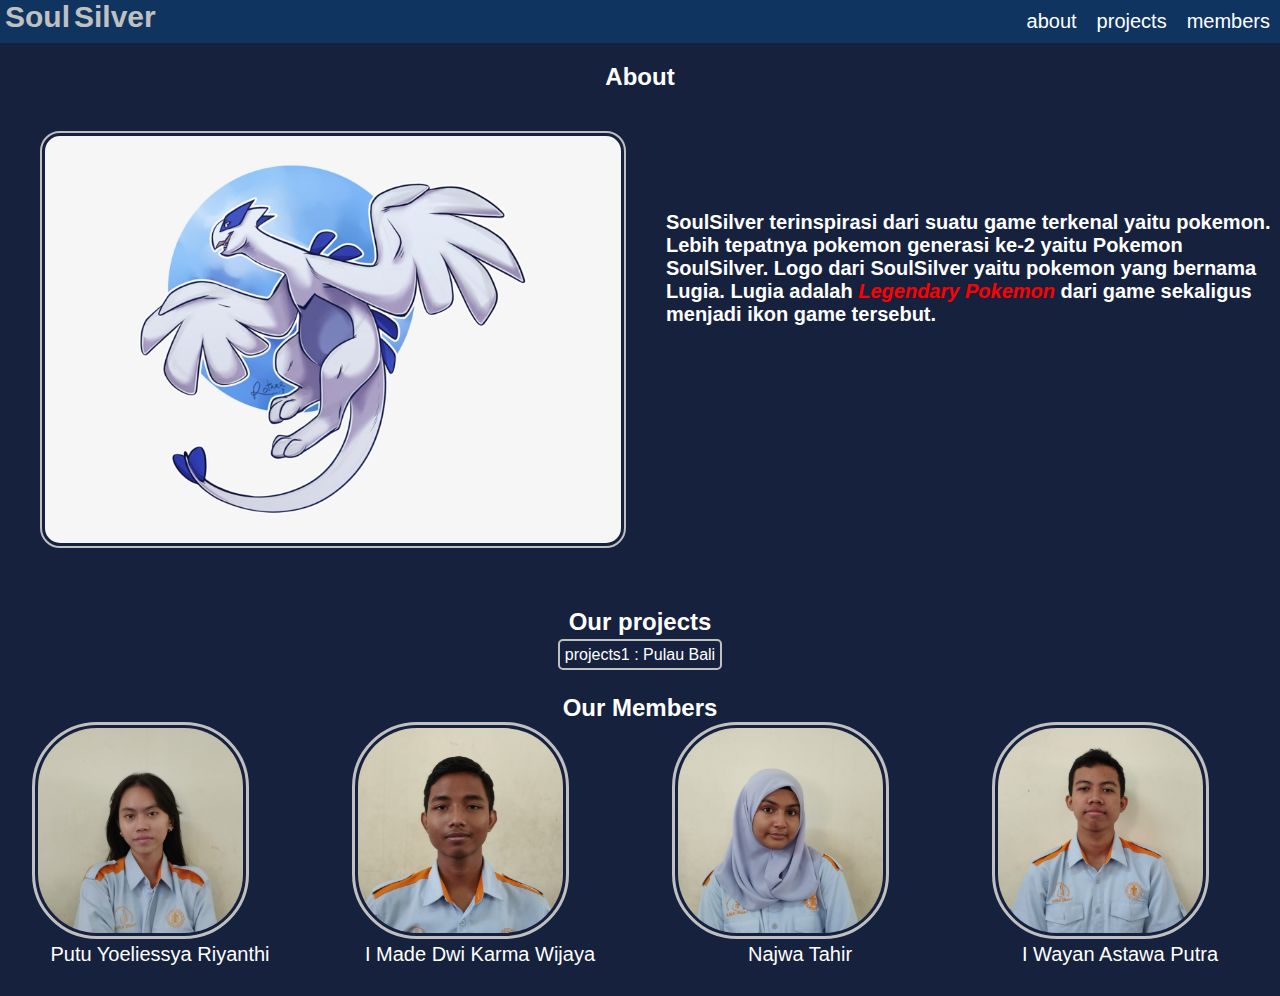
<file: index.html>
<!DOCTYPE html>
<html lang="en">
<head>
    <meta charset="UTF-8">
    <meta http-equiv="X-UA-Compatible" content="IE=edge">
    <meta name="viewport" content="width=device-width, initial-scale=1.0">
    <link rel="stylesheet" href="tugas css/I Wayan Astawa Putra.css">
    <title>SoulSilver Homepage</title>
</head>
<body>
    <div class="container">
        <nav class="wrapper">
            <div class="brand">
                <div class="firstname">soul</div>
                <div class="lastname">silver</div>
            </div>
            <ul class="navigation">
                <li><a href="#about">about</a></li>
                <li><a href="#projects">projects</a></li>
                <li><a href="#members">members</a></li>
            </ul>
        </nav>
    </div>
    
    <h2 style="text-align: center;">About</h2>
    <section id="about">
        <div class="about">
            <img src="lugia.png" alt="SoulSilverLogo">
            <p>SoulSilver terinspirasi dari suatu game terkenal yaitu pokemon. Lebih tepatnya pokemon generasi ke-2 yaitu Pokemon SoulSilver. Logo dari SoulSilver yaitu pokemon yang bernama Lugia. Lugia adalah <i> Legendary pokemon</i> dari game sekaligus menjadi ikon game tersebut. </p>
        </div>
    </section>
    <section id="projects">
        <div class="projects">
            <h2>Our projects</h2>
            <ul>
                <li> <a href="Bali/project1.html">projects1 : Pulau Bali</a></li>
            </ul>
        </div>
    </section>
    <div class="pdelapan">
        <section id="members">
        <div class="tengah">
            <div class="kolom">
            
                <h2>Our Members</h2>
                <div class="space"></div>
             </div>

            <div class="tutor-list">
                <div class="kartu-tutor">
                    <a href="https://www.instagram.com/riyanthi_ng/" target="_blank"><img src="img/yulis.jpeg" alt=""></a>
                    <p>Putu Yoeliessya Riyanthi</p>
                </div>
                <div class="kartu-tutor">
                    <a href="https://www.instagram.com/14wopy/" target="_blank"><img src="img/karma.jpeg" alt=""></a>
                    <p>I Made Dwi Karma Wijaya</p>
                </div>
                <div class="kartu-tutor">
                    <a href="https://www.instagram.com/najwathalibz/" target="_blank"><img src="img/najwa.jpeg" alt=""></a>
                    <p>Najwa Tahir</p>
                </div>
                <div class="kartu-tutor">
                    <a href="https://www.instagram.com/astawaputra29/"target="_blank"><img src="img/astawa.jpeg" alt=""></a>
                    <p>I Wayan Astawa Putra</p>
                </div>
            </div>
        </div>
        </section>
    </div>
</body>
</html>
</file>
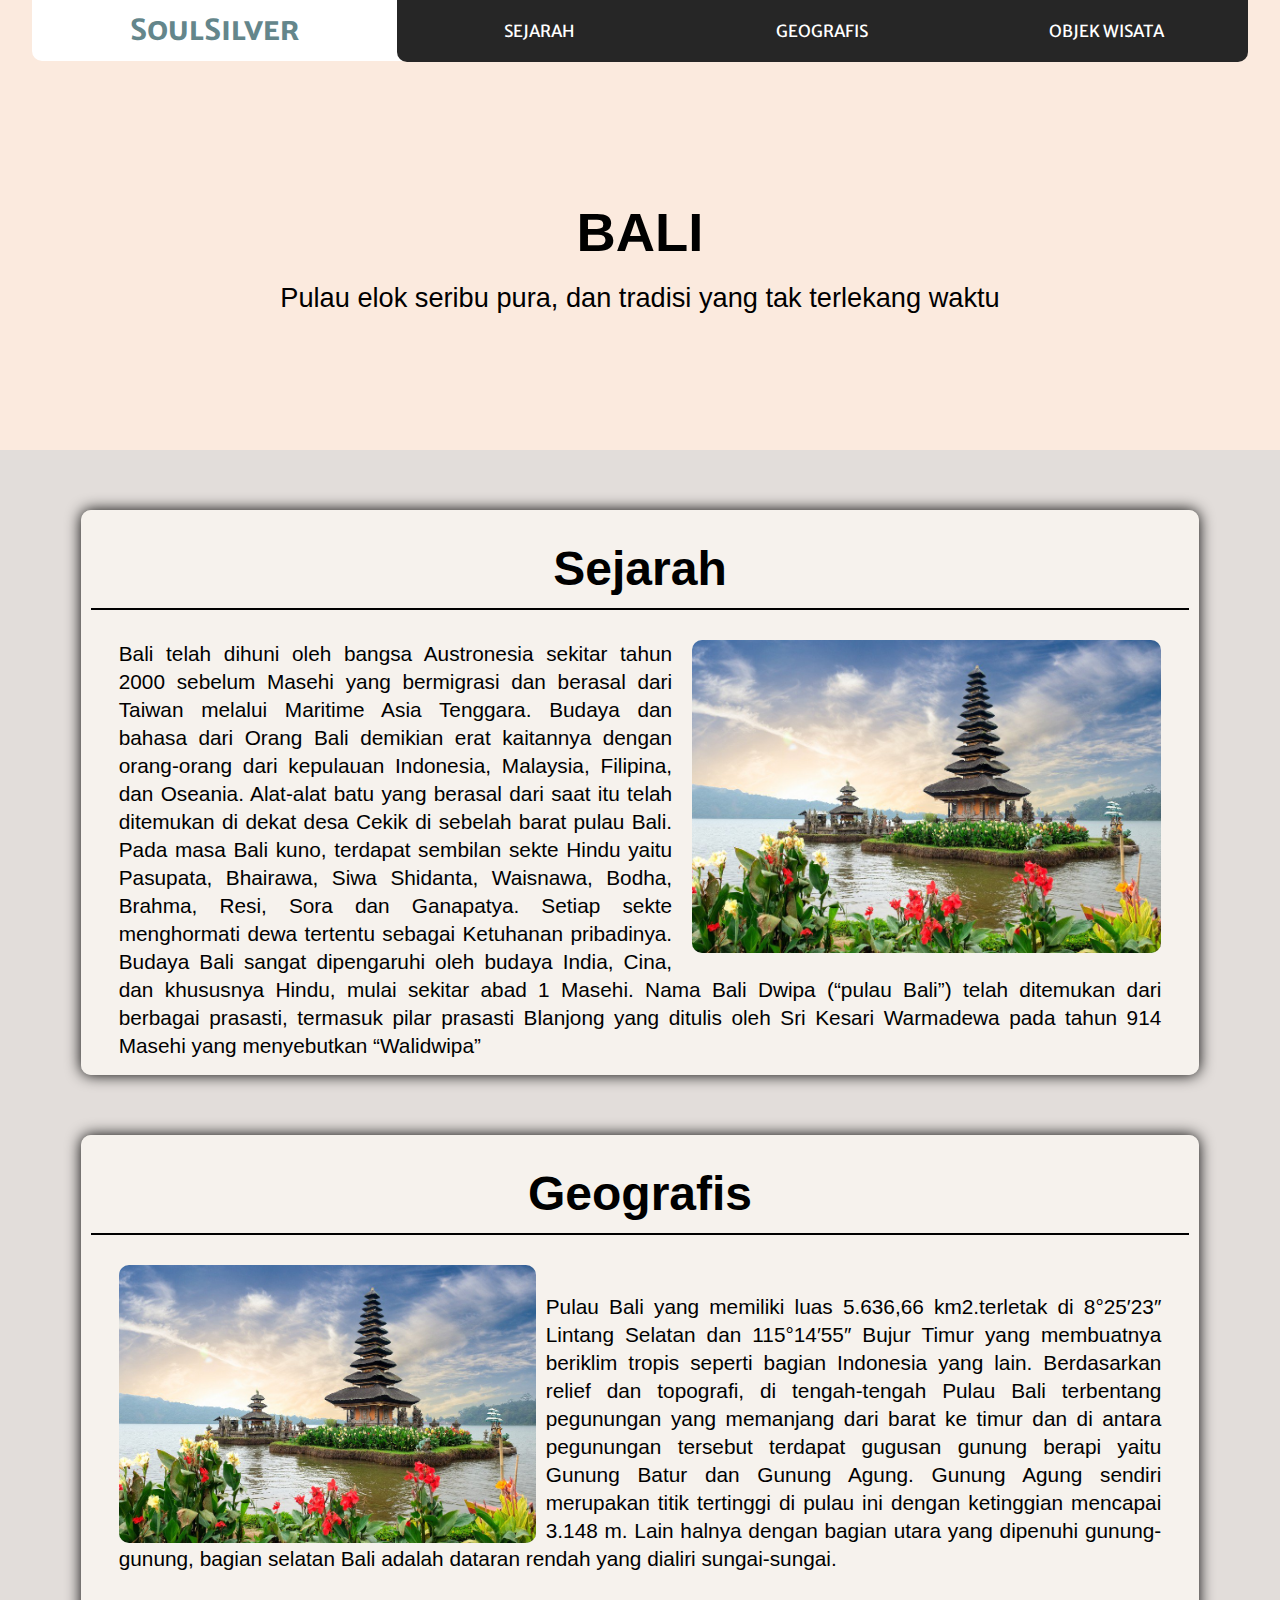
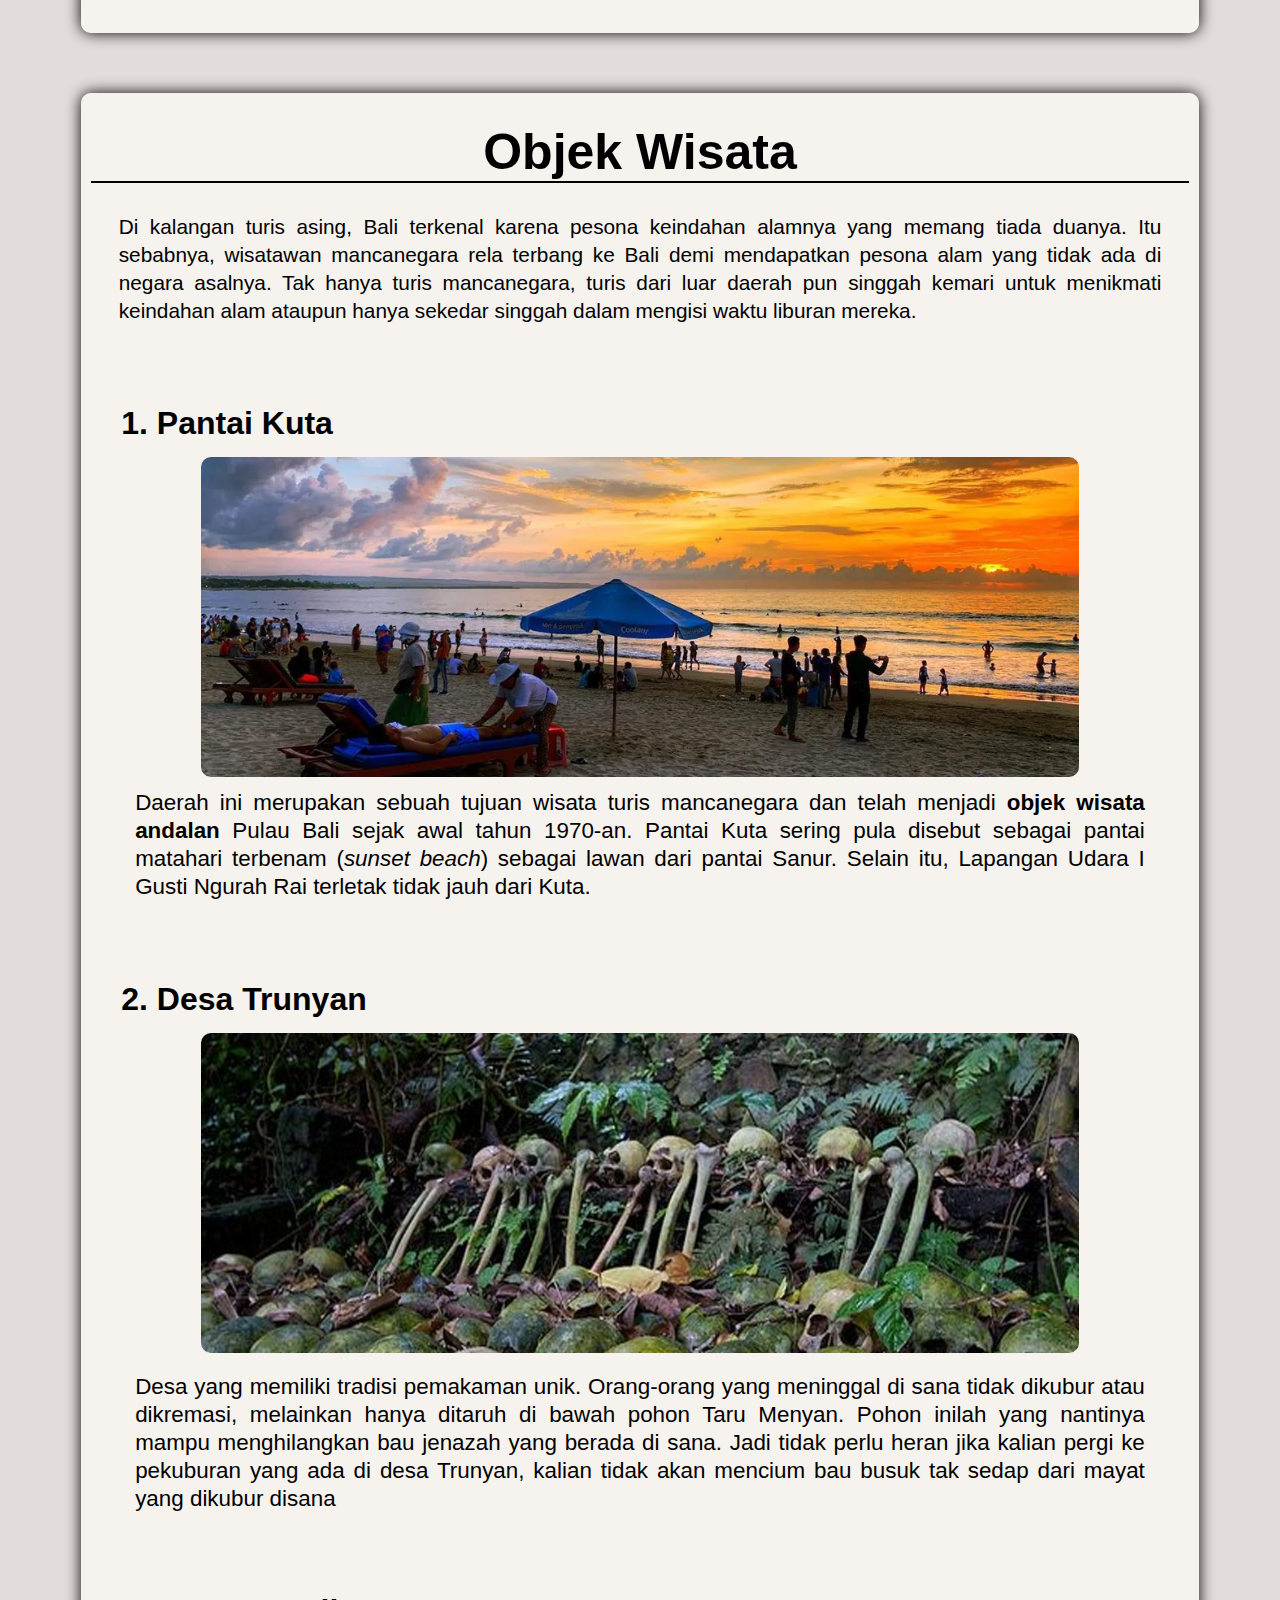
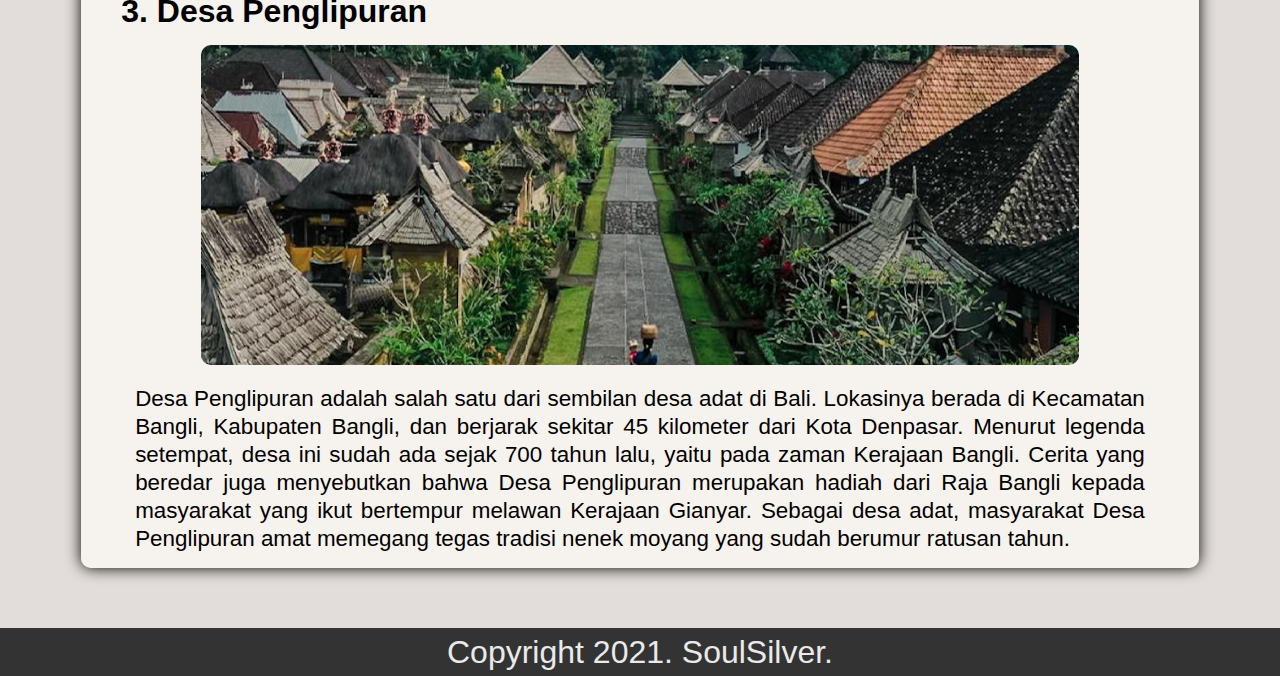
<file: Bali/project1.html>
<!DOCTYPE html>
<html lang="en">
<head>
    <meta charset="UTF-8">
    <meta http-equiv="X-UA-Compatible" content="IE=edge">
    <meta name="viewport" content="width=device-width, initial-scale=1.0">
    <link rel="preconnect" href="https://fonts.googleapis.com">
<link rel="preconnect" href="https://fonts.gstatic.com" crossorigin>
<link href="https://fonts.googleapis.com/css2?family=Merriweather+Sans&display=swap" rel="stylesheet">
    <link rel="stylesheet" href="a1.css">
    <title>Pulau Bali</title>
</head>
<body>
    <div class="container"></div>
    <nav id="navbar">
        <div class="header">
            <div class="title">
                <a href="../index.html">SoulSilver</a>
            </div>
            <div class="menu">
                <ul>
                    <li><a class="n1" href="#Sejarah">Sejarah</a></li>
                    <li><a href="#Geografis">Geografis</a></li>
                    <li><a class="n3" href="#ObjekWisata">Objek Wisata</a></li>
                    
                </ul>
            </div>
        </div>
    </nav>

    <!-- <div class="space"></div><div class="space"></div> -->
    <div class="jumbotron">
            <h1>BALI</h1>
            <p>Pulau elok seribu pura, dan tradisi yang tak terlekang waktu</p>
        </div>
    <main>
        

    <div class="space"></div>

        <div class="psatu">
            
            <article class="card">
                <section id="Sejarah"><h2>Sejarah</h2></section>
                <p><img src="../img/2.jpg" alt="">Bali telah dihuni oleh bangsa Austronesia sekitar tahun 2000 sebelum Masehi 
                    yang bermigrasi dan berasal dari Taiwan melalui Maritime Asia Tenggara. Budaya dan bahasa 
                    dari Orang Bali demikian erat kaitannya dengan orang-orang dari kepulauan Indonesia, 
                    Malaysia, Filipina, dan Oseania. Alat-alat batu yang berasal dari saat itu telah ditemukan 
                    di dekat desa Cekik di sebelah barat pulau Bali. Pada masa Bali kuno, terdapat sembilan sekte Hindu yaitu Pasupata, 
                    Bhairawa, Siwa Shidanta, Waisnawa, Bodha, Brahma, Resi, Sora dan Ganapatya. 
                    Setiap sekte menghormati dewa tertentu sebagai Ketuhanan pribadinya. Budaya Bali sangat dipengaruhi 
                    oleh budaya India, Cina, dan khususnya Hindu, mulai sekitar abad 1 Masehi.
                    Nama Bali Dwipa (“pulau Bali”) telah ditemukan dari berbagai prasasti, 
                    termasuk pilar prasasti Blanjong yang ditulis oleh Sri Kesari Warmadewa pada tahun 914 Masehi 
                    yang menyebutkan “Walidwipa”</p>
                </article>
        </div>
    <div class="space"></div>

        <div class="pdua">
            
            <article class="card1">
                <section id="Geografis"><h2>Geografis</h2></section>
                <p><img src="../img/2.jpg" alt=""><br>Pulau Bali yang memiliki luas 5.636,66 km2.terletak di 8°25′23″ 
                    Lintang Selatan dan 115°14′55″ Bujur Timur yang membuatnya beriklim tropis 
                    seperti bagian Indonesia yang lain. Berdasarkan relief dan topografi, 
                    di tengah-tengah Pulau Bali terbentang pegunungan yang memanjang dari 
                    barat ke timur dan di antara pegunungan tersebut terdapat gugusan gunung 
                    berapi yaitu Gunung Batur dan Gunung Agung. Gunung Agung sendiri merupakan 
                    titik tertinggi di pulau ini dengan ketinggian mencapai 3.148 m. Lain 
                    halnya dengan bagian utara yang dipenuhi gunung-gunung, bagian selatan 
                    Bali adalah dataran rendah yang dialiri sungai-sungai.</p>
            </article>
        </div>

    <div class="space"></div>

        <div class="pempat">
           
            <article class="card2">
                <section id="ObjekWisata"><h2>Objek Wisata</h2></section>
                <p>Di kalangan turis asing, Bali terkenal karena pesona keindahan alamnya yang memang tiada duanya. Itu sebabnya, wisatawan 
                    mancanegara rela terbang ke Bali demi mendapatkan pesona alam yang tidak ada di negara asalnya. Tak hanya turis mancanegara, turis 
                    dari luar daerah pun singgah kemari untuk menikmati keindahan alam ataupun hanya sekedar singgah dalam mengisi waktu liburan mereka.</p>
            </article>
        
            <br><br><br>

            <div class="plima">
                <h3>1. Pantai Kuta</h3>
                <div class="hero1"></div>
                <p>Daerah ini merupakan sebuah tujuan wisata turis 
                    mancanegara dan telah menjadi <strong>objek wisata andalan</strong> 
                    Pulau Bali sejak awal tahun 1970-an. Pantai Kuta sering pula 
                    disebut sebagai pantai matahari terbenam (<em>sunset beach</em>) 
                    sebagai lawan dari pantai Sanur. Selain itu, Lapangan Udara I Gusti 
                    Ngurah Rai terletak tidak jauh dari Kuta.</p>
            </div>
        

        <br><br><br>

            <div class="penam">
                <h3>2. Desa Trunyan</h3>
                <div class="hero2"></div>
                <p>Desa yang memiliki tradisi pemakaman unik. Orang-orang yang meninggal di sana tidak dikubur atau dikremasi, melainkan hanya ditaruh di bawah pohon Taru Menyan. Pohon inilah yang nantinya mampu menghilangkan bau jenazah yang berada di sana. Jadi tidak perlu heran jika kalian pergi ke pekuburan yang ada di desa Trunyan, kalian tidak akan mencium bau busuk tak sedap dari mayat yang dikubur disana</p>
            </div>

           <br><br><br>

            <div class="ptujuh">
                <h3>3. Desa Penglipuran</h3>
                <div class="hero3"></div>
                <p>Desa Penglipuran adalah salah satu dari sembilan desa adat di Bali. Lokasinya berada di Kecamatan Bangli, Kabupaten Bangli, dan berjarak sekitar 45 kilometer dari Kota Denpasar. Menurut legenda setempat, desa ini sudah ada sejak 700 tahun lalu, yaitu pada zaman Kerajaan Bangli. Cerita yang beredar juga menyebutkan bahwa Desa Penglipuran merupakan hadiah dari Raja Bangli kepada masyarakat yang ikut bertempur melawan Kerajaan Gianyar. Sebagai desa adat, masyarakat Desa Penglipuran amat memegang tegas tradisi nenek moyang yang sudah berumur ratusan tahun.</p>
            </div>
        </div>

        <div class="space"></div>

        <!-- <div class="pdelapan">
            <section id="sec4">
            <div class="tengah">
                <div class="kolom">
                     <p class="deskripsi">Our Top Group</p>
                    <h2>Members</h2>
                    <div class="space"></div>
                 </div>

                <div class="tutor-list">
                    <div class="kartu-tutor">
                        <a href="https://www.instagram.com/riyanthi_ng/" target="_blank"><img src="img/Yoelies.png" alt=""></a>
                        <p>Putu Yoeliessya Riyanthi</p>
                    </div>
                    <div class="kartu-tutor">
                        <a href="https://www.instagram.com/14wopy/" target="_blank"><img src="img/Karma.png" alt=""></a>
                        <p>I Made Dwi Karma Wijaya</p>
                    </div>
                    <div class="kartu-tutor">
                        <a href="https://www.instagram.com/najwathalibz/" target="_blank"><img src="img/Najwa.png" alt=""></a>
                        <p>Najwa Tahir</p>
                    </div>
                    <div class="kartu-tutor">
                        <a href="https://www.instagram.com/astawaputra29/"target="_blank"><img src="img/Astawa.png" alt=""></a>
                        <p>I Wayan Astawa Putra</p>
                    </div>
                </div>
            </div>
            </section>
        </div> -->

        <!-- <div class="space"></div> -->

        <!-- <div class="comment-box">
            <h2>Comment</h2>
            <input type="text" name="Full_Name" placeholder="Full Name...">
            <textarea name="comment" placeholder="Type Your Comment" cols="30" rows="10"></textarea>
            <button type="submit">Submit Comment</button>
        </div> -->


    </main>
        <div class="footer">
            <p class="copy">Copyright 2021. SoulSilver.</p>
        </div>
    <script>
        var prevScrollpos = window.pageYOffset;
        window.onscroll = function(){

            var currentScrollpos = window.pageYOffset;
                if(prevScrollpos > currentScrollpos) {
                    document.getElementById("navbar").style.top = "0";
                } else {
                    document.getElementById("navbar").style.top = "-65px";
                }
            prevScrollpos = currentScrollpos;
        }
    </script>

</body>
</html>
</file>
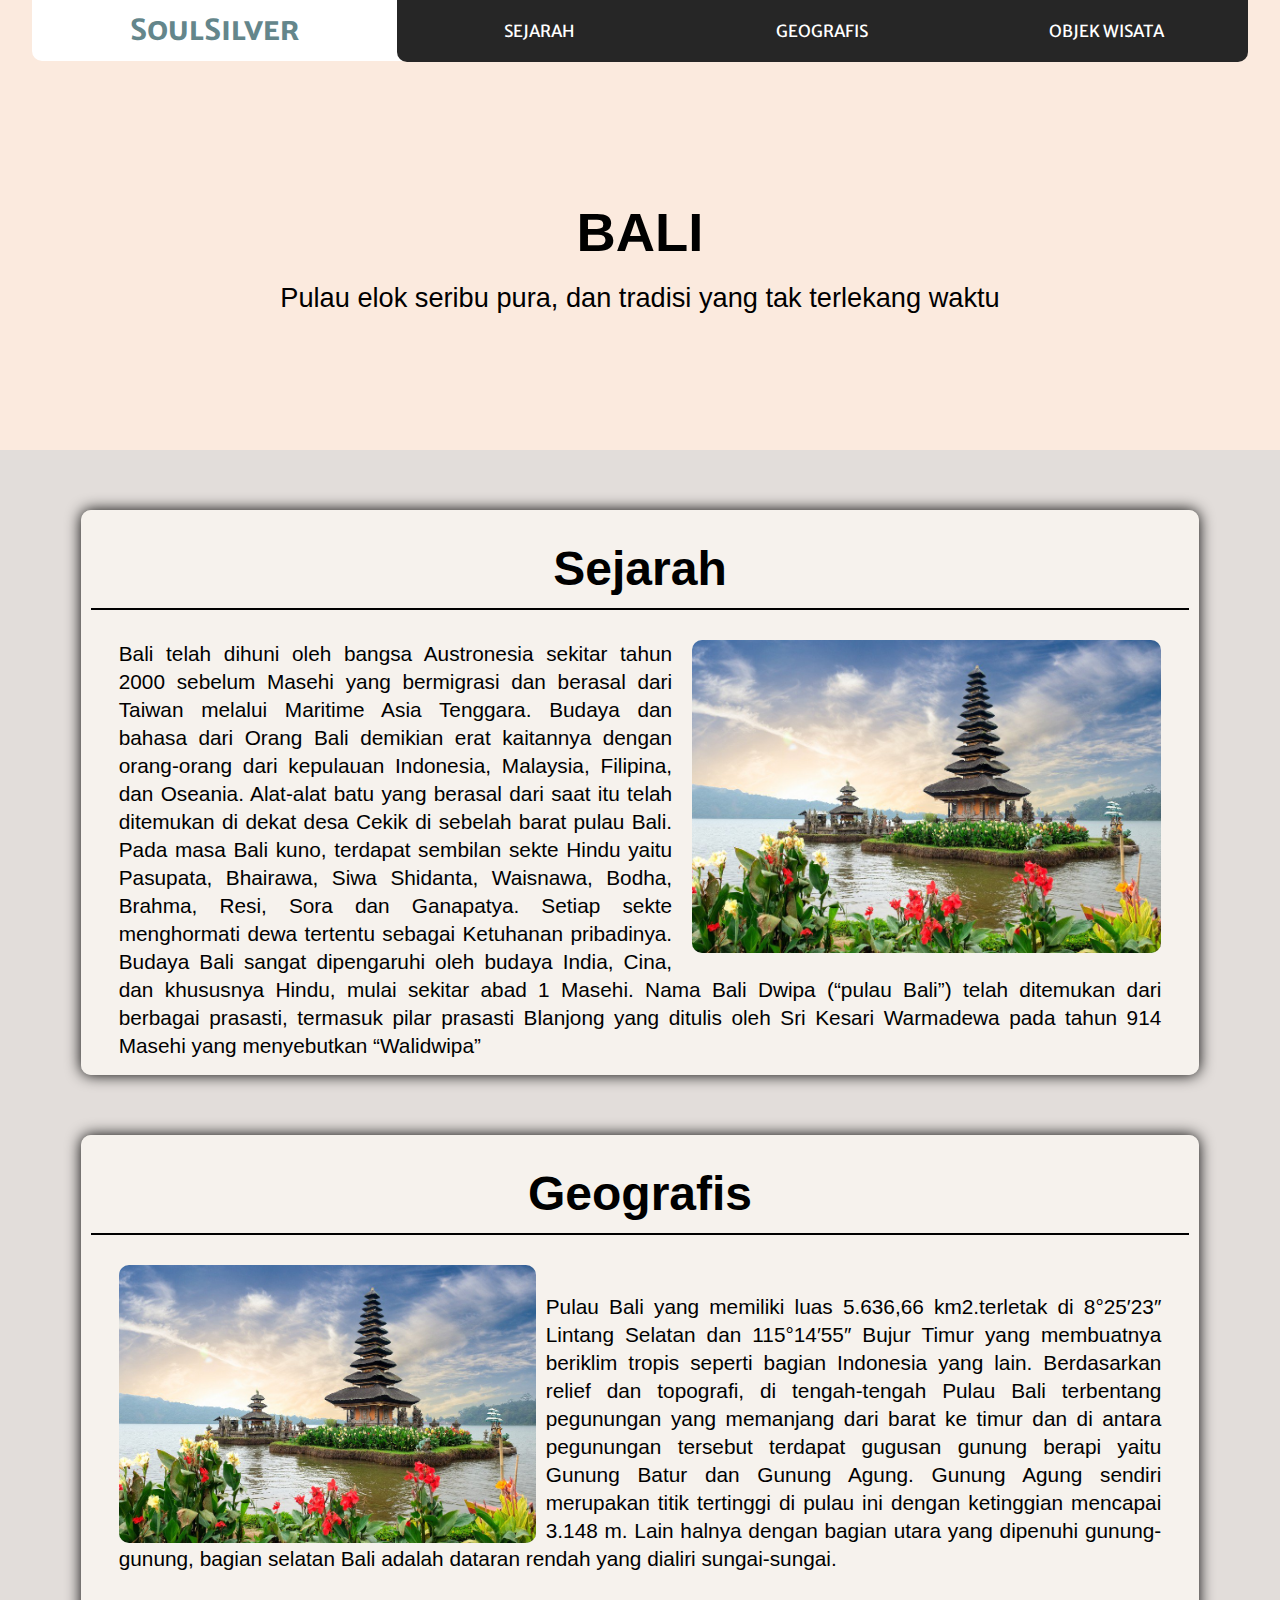
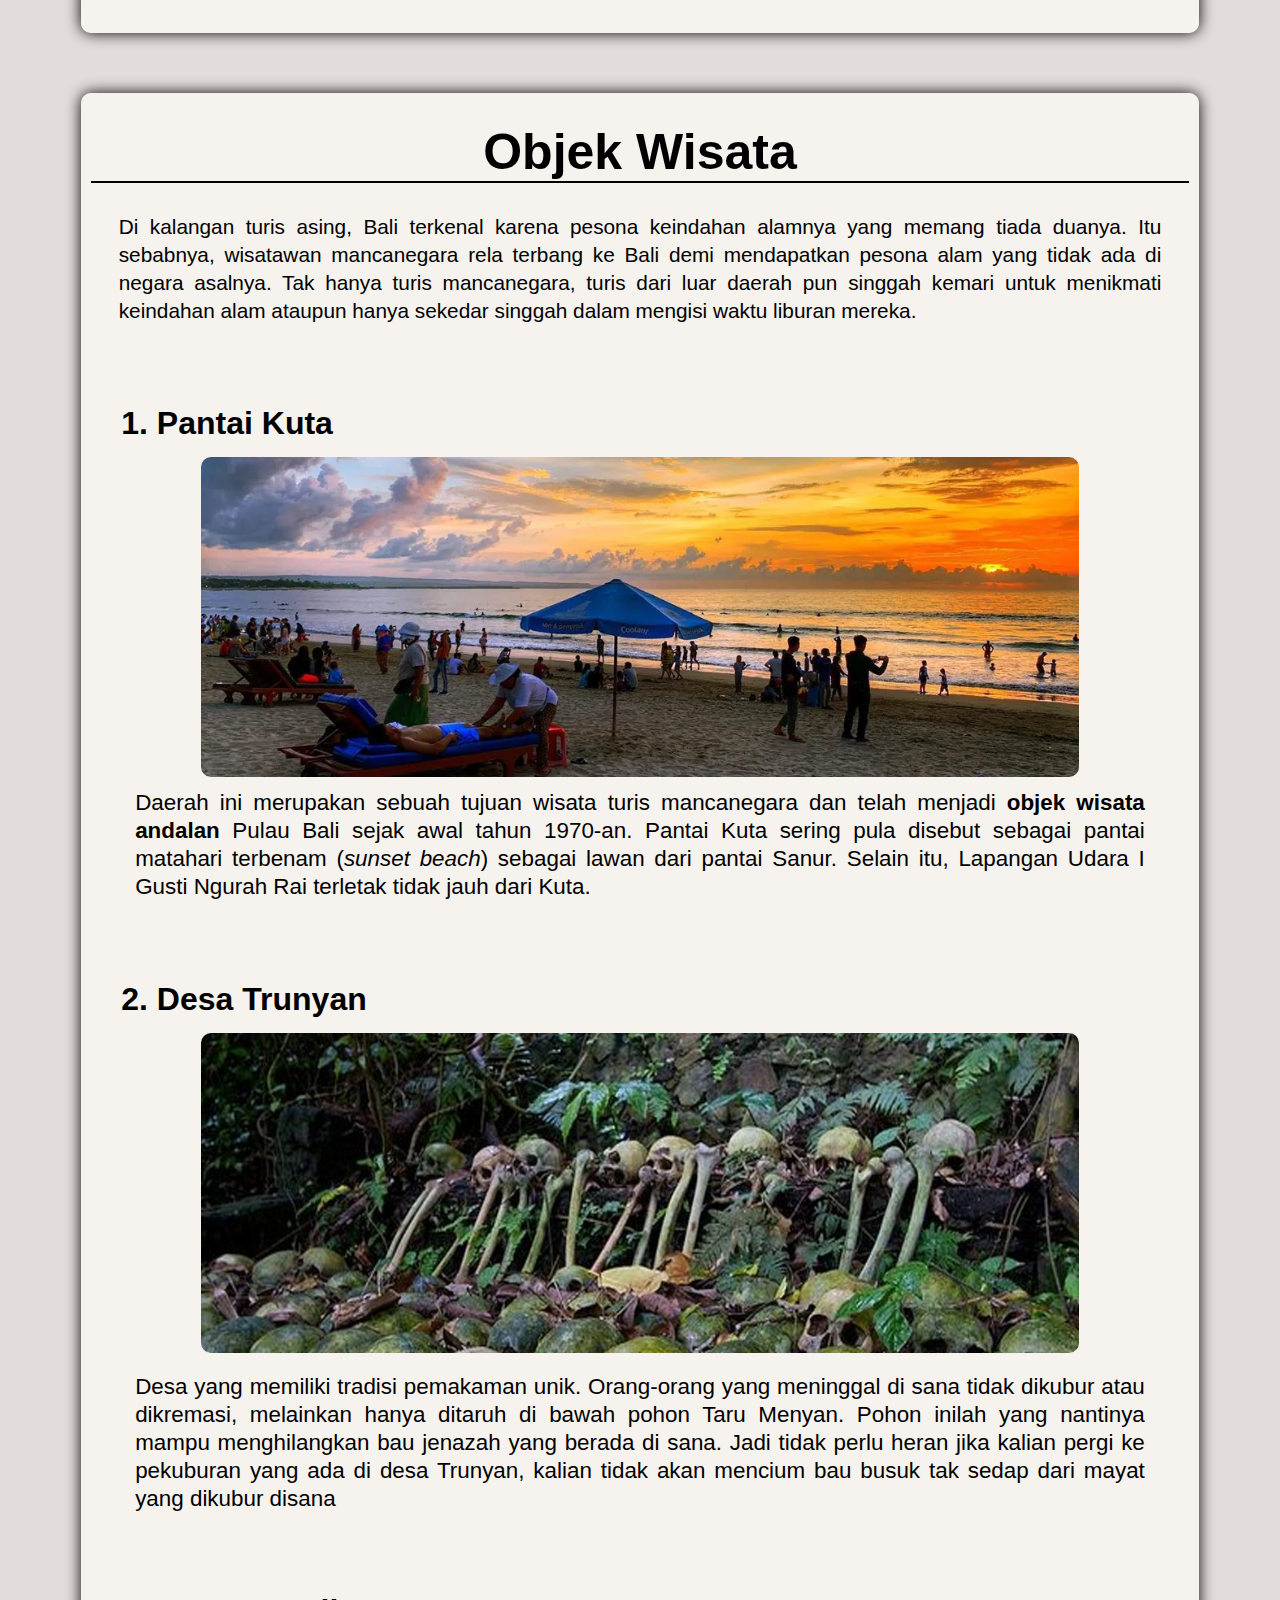
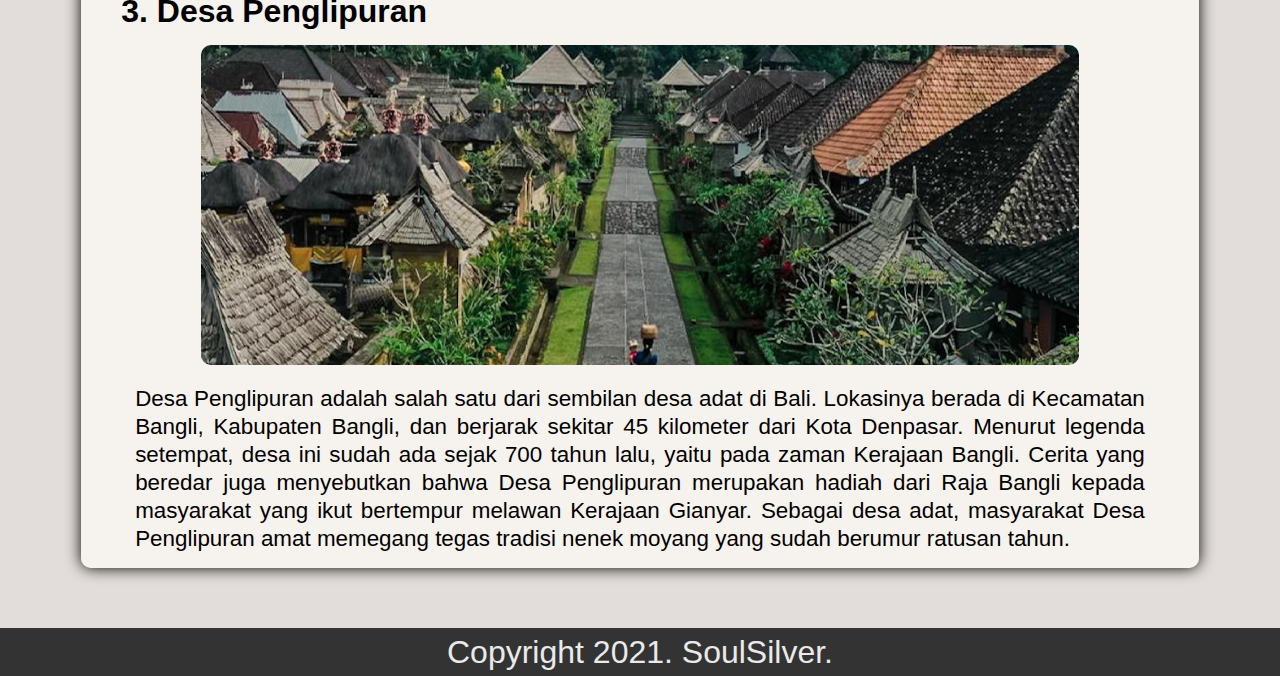
<file: project1/project1.html>
<!DOCTYPE html>
<html lang="en">
<head>
    <meta charset="UTF-8">
    <meta http-equiv="X-UA-Compatible" content="IE=edge">
    <meta name="viewport" content="width=device-width, initial-scale=1.0">
    <link rel="preconnect" href="https://fonts.googleapis.com">
<link rel="preconnect" href="https://fonts.gstatic.com" crossorigin>
<link href="https://fonts.googleapis.com/css2?family=Merriweather+Sans&display=swap" rel="stylesheet">
    <link rel="stylesheet" href="a1.css">
    <title>Soul Silver</title>
</head>
<body>
    <div class="container"></div>
    <nav id="navbar">
        <div class="header">
            <div class="title">
                <a href="">SoulSilver</a>
            </div>
            <div class="menu">
                <ul>
                    <li><a class="n1" href="#Sejarah">Sejarah</a></li>
                    <li><a href="#Geografis">Geografis</a></li>
                    <li><a class="n3" href="#ObjekWisata">Objek Wisata</a></li>
                    
                </ul>
            </div>
        </div>
    </nav>

    <!-- <div class="space"></div><div class="space"></div> -->
    <div class="jumbotron">
            <h1>BALI</h1>
            <p>Pulau elok seribu pura, dan tradisi yang tak terlekang waktu</p>
        </div>
    <main>
        

    <div class="space"></div>

        <div class="psatu">
            
            <article class="card">
                <section id="Sejarah"><h2>Sejarah</h2></section>
                <p><img src="../img/2.jpg" alt="">Bali telah dihuni oleh bangsa Austronesia sekitar tahun 2000 sebelum Masehi 
                    yang bermigrasi dan berasal dari Taiwan melalui Maritime Asia Tenggara. Budaya dan bahasa 
                    dari Orang Bali demikian erat kaitannya dengan orang-orang dari kepulauan Indonesia, 
                    Malaysia, Filipina, dan Oseania. Alat-alat batu yang berasal dari saat itu telah ditemukan 
                    di dekat desa Cekik di sebelah barat pulau Bali. Pada masa Bali kuno, terdapat sembilan sekte Hindu yaitu Pasupata, 
                    Bhairawa, Siwa Shidanta, Waisnawa, Bodha, Brahma, Resi, Sora dan Ganapatya. 
                    Setiap sekte menghormati dewa tertentu sebagai Ketuhanan pribadinya. Budaya Bali sangat dipengaruhi 
                    oleh budaya India, Cina, dan khususnya Hindu, mulai sekitar abad 1 Masehi.
                    Nama Bali Dwipa (“pulau Bali”) telah ditemukan dari berbagai prasasti, 
                    termasuk pilar prasasti Blanjong yang ditulis oleh Sri Kesari Warmadewa pada tahun 914 Masehi 
                    yang menyebutkan “Walidwipa”</p>
                </article>
        </div>
    <div class="space"></div>

        <div class="pdua">
            
            <article class="card1">
                <section id="Geografis"><h2>Geografis</h2></section>
                <p><img src="../img/2.jpg" alt=""><br>Pulau Bali yang memiliki luas 5.636,66 km2.terletak di 8°25′23″ 
                    Lintang Selatan dan 115°14′55″ Bujur Timur yang membuatnya beriklim tropis 
                    seperti bagian Indonesia yang lain. Berdasarkan relief dan topografi, 
                    di tengah-tengah Pulau Bali terbentang pegunungan yang memanjang dari 
                    barat ke timur dan di antara pegunungan tersebut terdapat gugusan gunung 
                    berapi yaitu Gunung Batur dan Gunung Agung. Gunung Agung sendiri merupakan 
                    titik tertinggi di pulau ini dengan ketinggian mencapai 3.148 m. Lain 
                    halnya dengan bagian utara yang dipenuhi gunung-gunung, bagian selatan 
                    Bali adalah dataran rendah yang dialiri sungai-sungai.</p>
            </article>
        </div>

    <div class="space"></div>

        <div class="pempat">
           
            <article class="card2">
                <section id="ObjekWisata"><h2>Objek Wisata</h2></section>
                <p>Di kalangan turis asing, Bali terkenal karena pesona keindahan alamnya yang memang tiada duanya. Itu sebabnya, wisatawan 
                    mancanegara rela terbang ke Bali demi mendapatkan pesona alam yang tidak ada di negara asalnya. Tak hanya turis mancanegara, turis 
                    dari luar daerah pun singgah kemari untuk menikmati keindahan alam ataupun hanya sekedar singgah dalam mengisi waktu liburan mereka.</p>
            </article>
        
            <br><br><br>

            <div class="plima">
                <h3>1. Pantai Kuta</h3>
                <div class="hero1"></div>
                <p>Daerah ini merupakan sebuah tujuan wisata turis 
                    mancanegara dan telah menjadi <strong>objek wisata andalan</strong> 
                    Pulau Bali sejak awal tahun 1970-an. Pantai Kuta sering pula 
                    disebut sebagai pantai matahari terbenam (<em>sunset beach</em>) 
                    sebagai lawan dari pantai Sanur. Selain itu, Lapangan Udara I Gusti 
                    Ngurah Rai terletak tidak jauh dari Kuta.</p>
            </div>
        

        <br><br><br>

            <div class="penam">
                <h3>2. Desa Trunyan</h3>
                <div class="hero2"></div>
                <p>Desa yang memiliki tradisi pemakaman unik. Orang-orang yang meninggal di sana tidak dikubur atau dikremasi, melainkan hanya ditaruh di bawah pohon Taru Menyan. Pohon inilah yang nantinya mampu menghilangkan bau jenazah yang berada di sana. Jadi tidak perlu heran jika kalian pergi ke pekuburan yang ada di desa Trunyan, kalian tidak akan mencium bau busuk tak sedap dari mayat yang dikubur disana</p>
            </div>

           <br><br><br>

            <div class="ptujuh">
                <h3>3. Desa Penglipuran</h3>
                <div class="hero3"></div>
                <p>Desa Penglipuran adalah salah satu dari sembilan desa adat di Bali. Lokasinya berada di Kecamatan Bangli, Kabupaten Bangli, dan berjarak sekitar 45 kilometer dari Kota Denpasar. Menurut legenda setempat, desa ini sudah ada sejak 700 tahun lalu, yaitu pada zaman Kerajaan Bangli. Cerita yang beredar juga menyebutkan bahwa Desa Penglipuran merupakan hadiah dari Raja Bangli kepada masyarakat yang ikut bertempur melawan Kerajaan Gianyar. Sebagai desa adat, masyarakat Desa Penglipuran amat memegang tegas tradisi nenek moyang yang sudah berumur ratusan tahun.</p>
            </div>
        </div>

        <div class="space"></div>

        <!-- <div class="pdelapan">
            <section id="sec4">
            <div class="tengah">
                <div class="kolom">
                     <p class="deskripsi">Our Top Group</p>
                    <h2>Members</h2>
                    <div class="space"></div>
                 </div>

                <div class="tutor-list">
                    <div class="kartu-tutor">
                        <a href="https://www.instagram.com/riyanthi_ng/" target="_blank"><img src="img/Yoelies.png" alt=""></a>
                        <p>Putu Yoeliessya Riyanthi</p>
                    </div>
                    <div class="kartu-tutor">
                        <a href="https://www.instagram.com/14wopy/" target="_blank"><img src="img/Karma.png" alt=""></a>
                        <p>I Made Dwi Karma Wijaya</p>
                    </div>
                    <div class="kartu-tutor">
                        <a href="https://www.instagram.com/najwathalibz/" target="_blank"><img src="img/Najwa.png" alt=""></a>
                        <p>Najwa Tahir</p>
                    </div>
                    <div class="kartu-tutor">
                        <a href="https://www.instagram.com/astawaputra29/"target="_blank"><img src="img/Astawa.png" alt=""></a>
                        <p>I Wayan Astawa Putra</p>
                    </div>
                </div>
            </div>
            </section>
        </div> -->

        <!-- <div class="space"></div> -->

        <!-- <div class="comment-box">
            <h2>Comment</h2>
            <input type="text" name="Full_Name" placeholder="Full Name...">
            <textarea name="comment" placeholder="Type Your Comment" cols="30" rows="10"></textarea>
            <button type="submit">Submit Comment</button>
        </div> -->


    </main>
        <div class="footer">
            <p class="copy">Copyright 2021. SoulSilver.</p>
        </div>
    <script>
        var prevScrollpos = window.pageYOffset;
        window.onscroll = function(){

            var currentScrollpos = window.pageYOffset;
                if(prevScrollpos > currentScrollpos) {
                    document.getElementById("navbar").style.top = "0";
                } else {
                    document.getElementById("navbar").style.top = "-65px";
                }
            prevScrollpos = currentScrollpos;
        }
    </script>

</body>
</html>
</file>
<file: tugas css/I Wayan Astawa Putra.css>
*, html, body {
    padding: 0;
    margin: 0;
    font-family: "arial";
    color: white;
}

body{
    background-color: #16213E;
}

.container {
    display: flex;
    width: 100%;
}

.wrapper {
    display: flex;
    justify-content: space-between;
    background-color: #0F3460;
    width: 100%;
}

.brand {
    display: flex;
    font-size: 30px;
    text-transform: capitalize;
}

.firstname {
    padding-left: 5px;
    font-weight: bold;
    color: silver;
}

.lastname {
    font-weight: bold;
    color: silver;
    padding-left: 4px;
}

.navigation {
    display: flex;
    font-size: 20px;
}

.navigation li {
    padding: 10px;
    list-style-type: none;
}

.navigation li a{
    text-decoration: none;
}

.navigation li a:hover{
    color: red;
    text-decoration: underline;
}

.about {
    display: flex;
    justify-content: space-between;
}

h2{
    text-align: center;
    padding-top: 20px;

}
.about img{
    width: 45%;
    border: 2px silver solid;
    border-radius: 20px;
    margin: 40px;
    padding: 3px;
}

.about p{
    padding-top: 120px;
    font-size: 20px;
    font-weight: bold;
}

.about p i{
    color: red;
    text-transform: capitalize;
}

.projects {
    text-align: center; 
}

.projects ul li{
    margin: 10px;
}
.projects ul li a{
    border: 2px silver solid;
    border-radius: 5px;
    color: white;
    padding: 5px;
    text-decoration: none;
}
.projects ul li a:hover{
    border: 2px maroon solid;
    color: red;
    border-radius: 5px;
    padding: 5px;
}

.tengah {
    align-content: center;
}

.tutor-list{
    display: flex;
    position: relative;
    width: 100%;
    flex-wrap: wrap;
}

.kartu-tutor{
    width: 20%;
    margin: 0 auto;
}

.kartu-tutor img {
    border: 3px silver solid;
    padding: 3px;
    border-radius: 30%;
    width: 80%;
} 

.kartu-tutor p {
    font-size: 20px;
    text-align: center;
    padding-bottom: 30px;
}
</file>
<file: Bali/a1.css>
@import url('https://fonts.googleapis.com/css2?family=Merriweather+Sans&display=swap');

* {
	margin: 0;
	padding: 0;
	text-decoration: none;
}

html {
	scroll-behavior: smooth;
}

/* STYLE */

body {
	font: 16px/28px arial, sans-serif;
	/* background-color: #B8F1B0; */
	background-color: #e2ddda;
	text-align: justify;
	/* background-image: url(img/bg2.png); */
	
}

/* HEADER */

nav {
	font-family: 'Merriweather Sans', sans-serif;
	right: 2.5%;
	position: fixed;
	width: 95%; height: 60px;
	text-align: center;
	line-height: 60px;
	margin: 0 auto 0 auto;
	display: block;
	transition: top .3s;
	z-index: 500;
	font-size: 1.3em;
}

.title {
	float: left;
	background: #fff;
	width: 30%; 
	padding-bottom: 1px;
	padding-right: 20px;
	font-size: 1.4em;
	font-weight: bolder;
	font-variant: small-caps;
	border-radius: 0 0 10px 10px;
 }
.title a {
	color: #64868b;
}

.header ul {
	position: absolute;
	background: #262626;
	width: 70%;
	left: 30%;
	border-radius: 0 0 10px 10px;
}

.header ul li {
	list-style: none;
	width: calc(100% / 3);
	height: 100%;
	float: left;
}

.header ul li a {
	display: inline-block;
	width: 100%; height: 100%;
	text-decoration: none;
	text-transform: uppercase;
	color: #fff;
	font-size: 80%;
}

.header ul li a:hover {
	padding-top: 2px;
	color: black;
	background: #ff5722;
	transition: .2s;
	height: 100%;
}
ul li .n1:hover {
	border-radius: 0 0 0 10px;
}
ul li .n3:hover {
	border-radius: 0 0 10px 0;
}
/* MAIN */

.space {
	height: 60px;
	/* background: red; */
}

main {
	width: 90%;
	margin: auto;
	/* background: blue; */
}

.jumbotron {
	padding-top: 200px;
	height: 250px;
	width: 100%;
	line-height: 2.4em;
    text-align: center;
    font-size: 1.7em;
    color: black;
	/* background: linear-gradient(40deg,#fbeada 0,rgba(10,10,10,.8) 200%); */
	background-color: #fbeade;
}

.psatu {
	width: 97%;
	margin: auto;
	box-sizing: border-box;
	background: rgba(251, 248, 241, .8);
	padding: 15px 10px;
	border-radius: 10px;
	box-shadow: 0 0 15px black;
}

.pdua {
	width: 97%;
	margin: auto;
	box-sizing: border-box;
	background: rgba(251, 248, 241, .8);
	padding: 15px 10px;
	border-radius: 10px;
	box-shadow: 0 0 15px black;
}

.pempat {
	width: 97%;
	margin: auto;
	box-sizing: border-box;
	background: rgba(251, 248, 241, .8);
	padding: 15px 10px;
	border-radius: 10px;
	box-shadow: 0 0 15px black;
}

/* .plima {
	width: 97%;
	margin: auto;
	box-sizing: border-box;
	background: rgba(251, 248, 241, .8);
	padding: 25px 0;
	border-radius: 10px;
	box-shadow: 0 5px 15px black;
} */

/* .penam {
	width: 97%;
	margin: auto;
	box-sizing: border-box;
	background: rgba(251, 248, 241, .8);
	padding: 25px 0;
	border-radius: 10px;
	box-shadow: 0 0 15px black;
}

.ptujuh {
	width: 97%;
	margin: auto;
	box-sizing: border-box;
	background: rgba(251, 248, 241, .8);
	padding: 25px 0;
	border-radius: 10px;
	box-shadow: 0px 0 15px black;
} */

.pdelapan {
	width: 97%;
	margin: auto;
	box-sizing: border-box;
	background: rgba(251, 248, 241, .6);
	padding: 15px 10px;
	border-radius: 10px;
	box-shadow: 0 0 15px black;
}
@media screen and (max-width: 400px){
	div.hero1, div.hero2, div.hero3 {
		height: 2em;
		background-position: 0 0;
		background-size: cover;
		/* border-radius: 0px; */
	}
	div.hero1 {
		background-position: 0 -60px;
	}
	div.hero3 {
		height: 100px;
		background-position: 0 58px;
	}
}
@media screen and (max-width: 900px){
	div.hero1, div.hero2, div.hero3 {
		height: 15em;
		background-position: 0 0;
		background-size: cover;
		/* border-radius: 0px; */
	}
	div.hero1 {
		background-position: 0 -60px;
	}
	div.hero3 {
		height: 13em;
		background-position: 0 -58px;
	}
}
@media screen and (max-width: 600px){
	main {
		font-size: 8.5px;
		line-height: 1.6em;
	}
	nav {
		width: 100%;
		right: 0;
		border-radius: none;
	}
	div.title {
		font-size: 17px;
		font-weight: bold;
	}
	div.header ul li a {
		font-size: 9px;
	}
	div.header ul li a:hover {
		background: #262626;
		color: #fff;
	}
	div.jumbotron {
		font-size: 1em;
		height: 250px;
	}
	div.jumbotron p{
		font-size: .9em;
		width: 80%;
		margin: auto;
	}
	article.card h2, article.card1 h2 {
		font-size: 3em;
		padding-top: 10px;
		padding-bottom: 15px;
	}
	article.card2 h2 {
		font-size: 3.3em;
		padding-top: 10px;	
	}
	div.psatu img, div.pdua img {
		width: 100%;
		height: 140px;
		margin-bottom: 10px;
	}
	div.hero1, div.hero2, div.hero3 {
		height: 13em;
		background-position: 0 0;
		background-size: cover;
		border-radius: 5px;
	}
	div.hero1 {
		background-position: 0 -60px;
	}
	div.hero3 {
		background-position: 0 -60px;
	}
}

.card h2, .card1 h2 {
	font-size: 3em;
	text-align: center;
	padding-top: 30px;
	padding-bottom: 25px;
	border-bottom: 2px solid black;
}

.card2 h2 {
	font-size: 50px;
	text-align: center;
	padding-top: 30px;
	padding-bottom: 15px;
	border-bottom: 2px solid black;
}
.card p {
	padding-top: 30px;
	font-size: 1.3em;
	width: 95%;
	margin: auto;
}
.card1 p {
	font-size: 1.3em;
	padding-top: 30px;
	padding-bottom: 45px;
	width: 95%;
	margin: auto;

}
.card2 p {
	font-size: 1.3em;
	padding-top: 30px;
	/* padding-bottom: 40px; */
	width: 95%;
	margin: auto;

}
.plima h3 {
	font-size: 2em;
	padding-left: 30px;
	padding-bottom: 20px;
}
.plima p {
	width: 92%;
	margin: auto;
	font-size: 1.4em;
}

.penam p {
	width: 92%;
	padding-top: 20px;
	margin: auto;
	font-size: 1.4em;
}

.penam h3 {
	font-size: 2em;
	padding-left: 30px;
	padding-bottom: 20px;
}

.ptujuh h3 {
	font-size: 2em;
	padding-left: 30px;
	padding-bottom: 20px;
}

.ptujuh p {
	width: 92%;
	padding-top: 20px;
	margin: auto;
	font-size: 1.4em;
}
/* GAMBAR */

.psatu img {
	width: 45%;
	max-width: 484px;
	float: right;
	margin: 0 0 0 20px;
	/* -webkit-clip-path: polygon(10% 0,100% 0,100% 100%,0 100%); */
	border-radius: 10px;
}

.pdua img {
	width: 40%;
	float: left;
	margin-right: 10px;
	/* -webkit-clip-path: polygon(0 0,90% 0,100% 100%,0 100%); */
	border-radius: 10px;
}

.pempat img {
	width: 30%;
	float: left;
	margin: 0 1.5em 0px 0;
	/* -webkit-clip-path: polygon(0 0,90% 0,100% 100%,0 100%); */
	border-radius: 10px;
}

.hero1 {
	width: 80%;
	margin: auto;
	height: 20em;
	background-size: cover;
	margin-bottom: 12px;
	background-image: url(../img/desa1.png);
	background-repeat: no-repeat;
	background-position: 0 -200px;
	border-radius: 10px;
}

.hero2 {
	width: 80%;
	margin: auto;
	height: 20em;
	background-size: cover;
	background-image: url(../img/desa2.png);
	background-repeat: no-repeat;
	background-position: 0 -100px;
	border-radius: 10px;
}

.hero3 {
	width: 80%;
	margin: auto;
	height: 20em;
	background-size: cover;
	background-image: url(../img/desa3.png);
	background-repeat: no-repeat;
	background-position: center;
	border-radius: 10px;
}

/* TENTANG */

.tengah {
	text-align: center;
	width: 100%;
}

.tutor-list {
	width: 100%;
	position: relative;
	display: flex;
	flex-wrap: wrap;
}

.kartu-tutor {
	width: 20%;
	margin: 0 auto;
}

.kartu-tutor img {
	width: 80%;
	border-radius: 50%;
}

.kartu-tutor p {
	font-family: 'comic sans ms';
	font-weight: 800;
	font-size: 25px;
	text-align: center;
	padding-top: 20px;
	padding-bottom: 30px;
}

.comment-box {
	width: 50%;
	margin-left: 3.5%;
}

.comment-box h2{
	font-size: 20px;
	margin-left: 20px;
	margin-bottom: 15px;
}

.comment-box input {
	width: 100%;
	height: 40px;
	padding: 0 20px;
	margin-bottom: 10px;
	border-radius: 5px;
	border: 1px solid #64868b;
	font-family: 'Merriweather Sans', sans-serif;
	font-size: 1.1em;
}
.comment-box input:focus {
	border: 1px solid #000;
	outline: 0;
}
.comment-box textarea{
	width: 100%;
	height: 100px;
	padding: 15px 20px;
	margin-bottom: 10px;
	border-radius: 5px;
	border: 1px solid #64868b;
	font-family: 'Merriweather Sans', sans-serif;
	font-size: 15px;
	resize: none;
}
.comment-box textarea:focus {
	border: 1px solid #000;
	outline: 0;
}
.comment-box button {
	border: 0;
	padding: 10px 20px;
	background: #262626;
	border-radius: 5px;
	color: #fff;
	font-family: 'Merriweather Sans', sans-serif;
	font-weight: bold;
	margin-left: 20px;
}
.comment-box button:hover {
	background: #ff5722;
	color:#262626;
	font-weight: bold;
}
.footer {
	background-color: #333;
	box-sizing: border-box;
	padding: 10px 0;
} 
.footer .copy {
	color: #eaeaea;
	text-align: center;
	font-size: 2em;
}
</file>
<file: project1/a1.css>
@import url('https://fonts.googleapis.com/css2?family=Merriweather+Sans&display=swap');

* {
	margin: 0;
	padding: 0;
	text-decoration: none;
}

html {
	scroll-behavior: smooth;
}

/* STYLE */

body {
	font: 16px/28px arial, sans-serif;
	/* background-color: #B8F1B0; */
	background-color: #e2ddda;
	text-align: justify;
	/* background-image: url(img/bg2.png); */
	
}

/* HEADER */

nav {
	font-family: 'Merriweather Sans', sans-serif;
	right: 2.5%;
	position: fixed;
	width: 95%; height: 60px;
	text-align: center;
	line-height: 60px;
	margin: 0 auto 0 auto;
	display: block;
	transition: top .3s;
	z-index: 500;
	font-size: 1.3em;
}

.title {
	float: left;
	background: #fff;
	width: 30%; 
	padding-bottom: 1px;
	padding-right: 20px;
	font-size: 1.4em;
	font-weight: bolder;
	font-variant: small-caps;
	border-radius: 0 0 10px 10px;
 }
.title a {
	color: #64868b;
}

.header ul {
	position: absolute;
	background: #262626;
	width: 70%;
	left: 30%;
	border-radius: 0 0 10px 10px;
}

.header ul li {
	list-style: none;
	width: calc(100% / 3);
	height: 100%;
	float: left;
}

.header ul li a {
	display: inline-block;
	width: 100%; height: 100%;
	text-decoration: none;
	text-transform: uppercase;
	color: #fff;
	font-size: 80%;
}

.header ul li a:hover {
	padding-top: 2px;
	color: black;
	background: #ff5722;
	transition: .2s;
	height: 100%;
}
ul li .n1:hover {
	border-radius: 0 0 0 10px;
}
ul li .n3:hover {
	border-radius: 0 0 10px 0;
}
/* MAIN */

.space {
	height: 60px;
	/* background: red; */
}

main {
	width: 90%;
	margin: auto;
	/* background: blue; */
}

.jumbotron {
	padding-top: 200px;
	height: 250px;
	width: 100%;
	line-height: 2.4em;
    text-align: center;
    font-size: 1.7em;
    color: black;
	/* background: linear-gradient(40deg,#fbeada 0,rgba(10,10,10,.8) 200%); */
	background-color: #fbeade;
}

.psatu {
	width: 97%;
	margin: auto;
	box-sizing: border-box;
	background: rgba(251, 248, 241, .8);
	padding: 15px 10px;
	border-radius: 10px;
	box-shadow: 0 0 15px black;
}

.pdua {
	width: 97%;
	margin: auto;
	box-sizing: border-box;
	background: rgba(251, 248, 241, .8);
	padding: 15px 10px;
	border-radius: 10px;
	box-shadow: 0 0 15px black;
}

.pempat {
	width: 97%;
	margin: auto;
	box-sizing: border-box;
	background: rgba(251, 248, 241, .8);
	padding: 15px 10px;
	border-radius: 10px;
	box-shadow: 0 0 15px black;
}

/* .plima {
	width: 97%;
	margin: auto;
	box-sizing: border-box;
	background: rgba(251, 248, 241, .8);
	padding: 25px 0;
	border-radius: 10px;
	box-shadow: 0 5px 15px black;
} */

/* .penam {
	width: 97%;
	margin: auto;
	box-sizing: border-box;
	background: rgba(251, 248, 241, .8);
	padding: 25px 0;
	border-radius: 10px;
	box-shadow: 0 0 15px black;
}

.ptujuh {
	width: 97%;
	margin: auto;
	box-sizing: border-box;
	background: rgba(251, 248, 241, .8);
	padding: 25px 0;
	border-radius: 10px;
	box-shadow: 0px 0 15px black;
} */

.pdelapan {
	width: 97%;
	margin: auto;
	box-sizing: border-box;
	background: rgba(251, 248, 241, .6);
	padding: 15px 10px;
	border-radius: 10px;
	box-shadow: 0 0 15px black;
}
@media screen and (max-width: 400px){
	div.hero1, div.hero2, div.hero3 {
		height: 2em;
		background-position: 0 0;
		background-size: cover;
		/* border-radius: 0px; */
	}
	div.hero1 {
		background-position: 0 -60px;
	}
	div.hero3 {
		height: 100px;
		background-position: 0 58px;
	}
}
@media screen and (max-width: 900px){
	div.hero1, div.hero2, div.hero3 {
		height: 15em;
		background-position: 0 0;
		background-size: cover;
		/* border-radius: 0px; */
	}
	div.hero1 {
		background-position: 0 -60px;
	}
	div.hero3 {
		height: 13em;
		background-position: 0 -58px;
	}
}
@media screen and (max-width: 600px){
	main {
		font-size: 8.5px;
		line-height: 1.6em;
	}
	nav {
		width: 100%;
		right: 0;
		border-radius: none;
	}
	div.title {
		font-size: 17px;
		font-weight: bold;
	}
	div.header ul li a {
		font-size: 9px;
	}
	div.header ul li a:hover {
		background: #262626;
		color: #fff;
	}
	div.jumbotron {
		font-size: 1em;
		height: 250px;
	}
	div.jumbotron p{
		font-size: .9em;
		width: 80%;
		margin: auto;
	}
	article.card h2, article.card1 h2 {
		font-size: 3em;
		padding-top: 10px;
		padding-bottom: 15px;
	}
	article.card2 h2 {
		font-size: 3.3em;
		padding-top: 10px;	
	}
	div.psatu img, div.pdua img {
		width: 100%;
		height: 140px;
		margin-bottom: 10px;
	}
	div.hero1, div.hero2, div.hero3 {
		height: 13em;
		background-position: 0 0;
		background-size: cover;
		border-radius: 5px;
	}
	div.hero1 {
		background-position: 0 -60px;
	}
	div.hero3 {
		background-position: 0 -60px;
	}
}

.card h2, .card1 h2 {
	font-size: 3em;
	text-align: center;
	padding-top: 30px;
	padding-bottom: 25px;
	border-bottom: 2px solid black;
}

.card2 h2 {
	font-size: 50px;
	text-align: center;
	padding-top: 30px;
	padding-bottom: 15px;
	border-bottom: 2px solid black;
}
.card p {
	padding-top: 30px;
	font-size: 1.3em;
	width: 95%;
	margin: auto;
}
.card1 p {
	font-size: 1.3em;
	padding-top: 30px;
	padding-bottom: 45px;
	width: 95%;
	margin: auto;

}
.card2 p {
	font-size: 1.3em;
	padding-top: 30px;
	/* padding-bottom: 40px; */
	width: 95%;
	margin: auto;

}
.plima h3 {
	font-size: 2em;
	padding-left: 30px;
	padding-bottom: 20px;
}
.plima p {
	width: 92%;
	margin: auto;
	font-size: 1.4em;
}

.penam p {
	width: 92%;
	padding-top: 20px;
	margin: auto;
	font-size: 1.4em;
}

.penam h3 {
	font-size: 2em;
	padding-left: 30px;
	padding-bottom: 20px;
}

.ptujuh h3 {
	font-size: 2em;
	padding-left: 30px;
	padding-bottom: 20px;
}

.ptujuh p {
	width: 92%;
	padding-top: 20px;
	margin: auto;
	font-size: 1.4em;
}
/* GAMBAR */

.psatu img {
	width: 45%;
	max-width: 484px;
	float: right;
	margin: 0 0 0 20px;
	/* -webkit-clip-path: polygon(10% 0,100% 0,100% 100%,0 100%); */
	border-radius: 10px;
}

.pdua img {
	width: 40%;
	float: left;
	margin-right: 10px;
	/* -webkit-clip-path: polygon(0 0,90% 0,100% 100%,0 100%); */
	border-radius: 10px;
}

.pempat img {
	width: 30%;
	float: left;
	margin: 0 1.5em 0px 0;
	/* -webkit-clip-path: polygon(0 0,90% 0,100% 100%,0 100%); */
	border-radius: 10px;
}

.hero1 {
	width: 80%;
	margin: auto;
	height: 20em;
	background-size: cover;
	margin-bottom: 12px;
	background-image: url(../img/desa1.png);
	background-repeat: no-repeat;
	background-position: 0 -200px;
	border-radius: 10px;
}

.hero2 {
	width: 80%;
	margin: auto;
	height: 20em;
	background-size: cover;
	background-image: url(../img/desa2.png);
	background-repeat: no-repeat;
	background-position: 0 -100px;
	border-radius: 10px;
}

.hero3 {
	width: 80%;
	margin: auto;
	height: 20em;
	background-size: cover;
	background-image: url(../img/desa3.png);
	background-repeat: no-repeat;
	background-position: center;
	border-radius: 10px;
}

/* TENTANG */

.tengah {
	text-align: center;
	width: 100%;
}

.tutor-list {
	width: 100%;
	position: relative;
	display: flex;
	flex-wrap: wrap;
}

.kartu-tutor {
	width: 20%;
	margin: 0 auto;
}

.kartu-tutor img {
	width: 80%;
	border-radius: 50%;
}

.kartu-tutor p {
	font-family: 'comic sans ms';
	font-weight: 800;
	font-size: 25px;
	text-align: center;
	padding-top: 20px;
	padding-bottom: 30px;
}

.comment-box {
	width: 50%;
	margin-left: 3.5%;
}

.comment-box h2{
	font-size: 20px;
	margin-left: 20px;
	margin-bottom: 15px;
}

.comment-box input {
	width: 100%;
	height: 40px;
	padding: 0 20px;
	margin-bottom: 10px;
	border-radius: 5px;
	border: 1px solid #64868b;
	font-family: 'Merriweather Sans', sans-serif;
	font-size: 1.1em;
}
.comment-box input:focus {
	border: 1px solid #000;
	outline: 0;
}
.comment-box textarea{
	width: 100%;
	height: 100px;
	padding: 15px 20px;
	margin-bottom: 10px;
	border-radius: 5px;
	border: 1px solid #64868b;
	font-family: 'Merriweather Sans', sans-serif;
	font-size: 15px;
	resize: none;
}
.comment-box textarea:focus {
	border: 1px solid #000;
	outline: 0;
}
.comment-box button {
	border: 0;
	padding: 10px 20px;
	background: #262626;
	border-radius: 5px;
	color: #fff;
	font-family: 'Merriweather Sans', sans-serif;
	font-weight: bold;
	margin-left: 20px;
}
.comment-box button:hover {
	background: #ff5722;
	color:#262626;
	font-weight: bold;
}
.footer {
	background-color: #333;
	box-sizing: border-box;
	padding: 10px 0;
} 
.footer .copy {
	color: #eaeaea;
	text-align: center;
	font-size: 2em;
}
</file>
